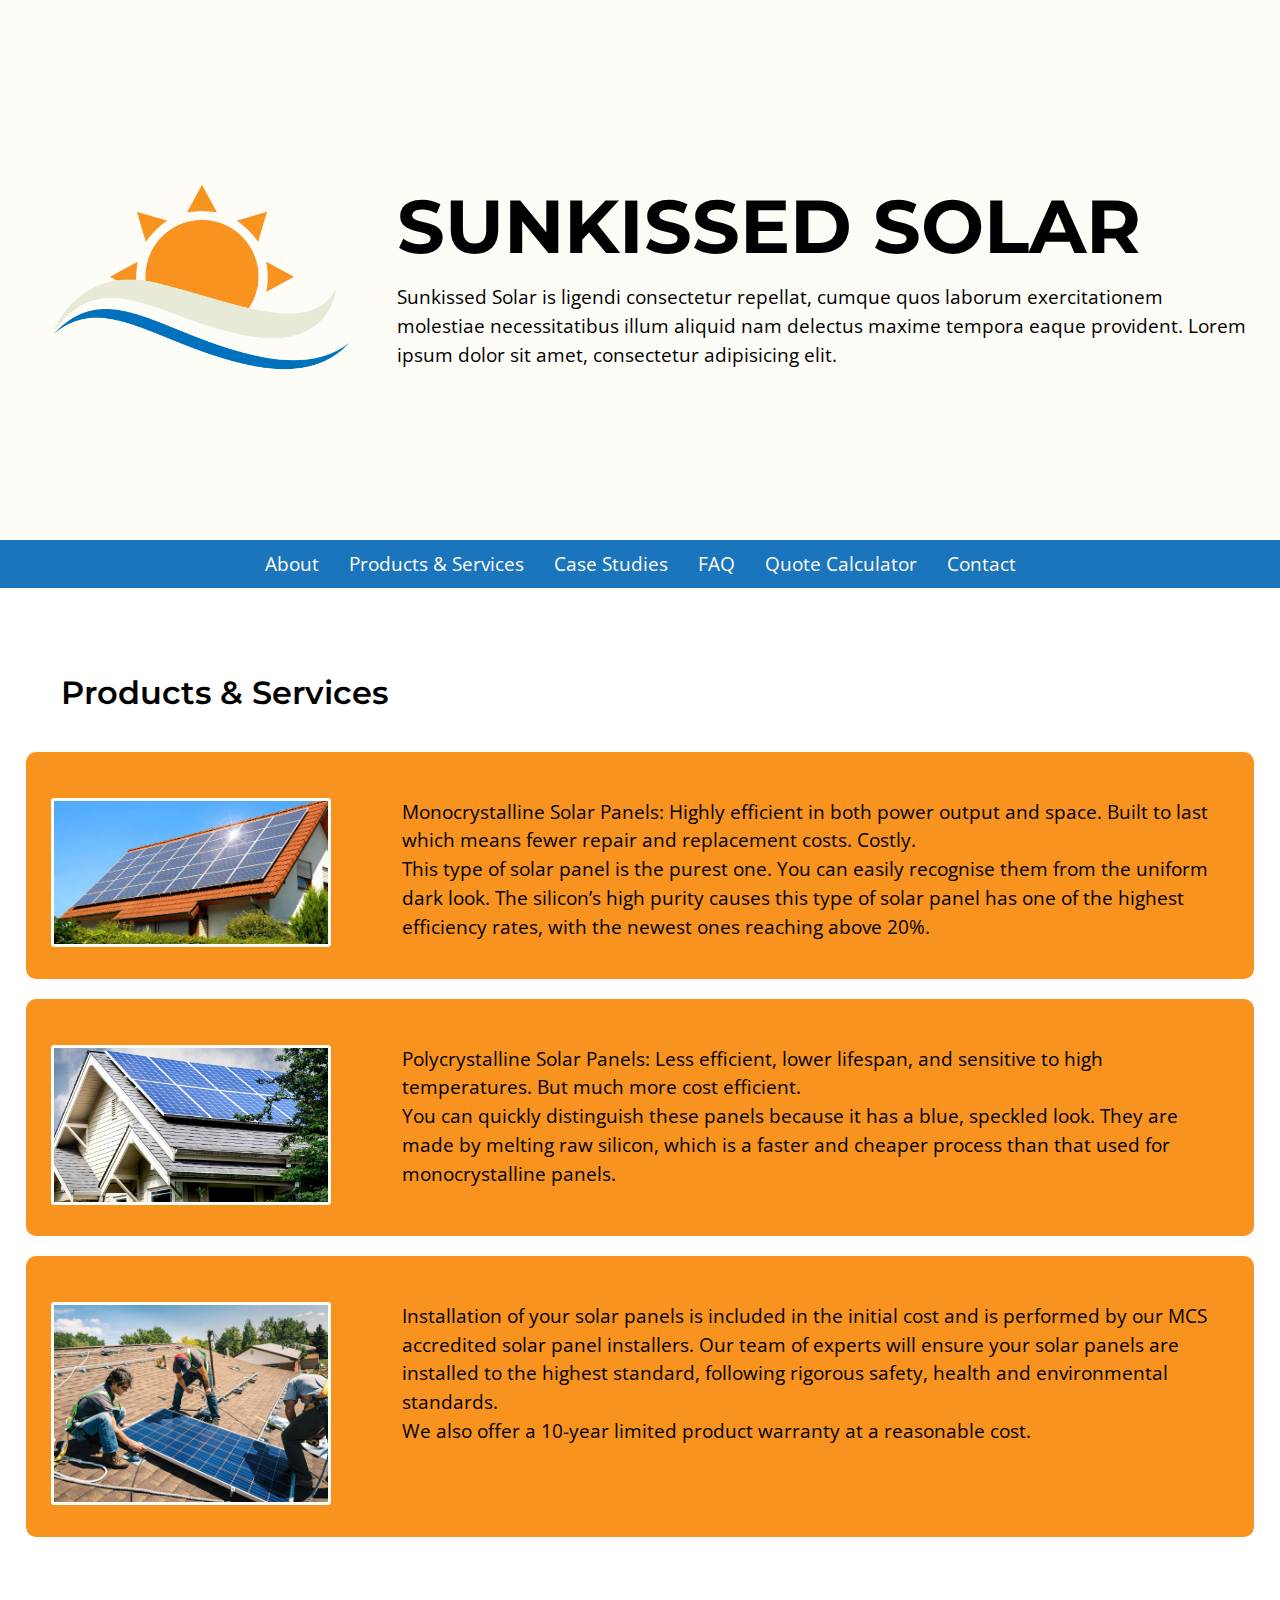
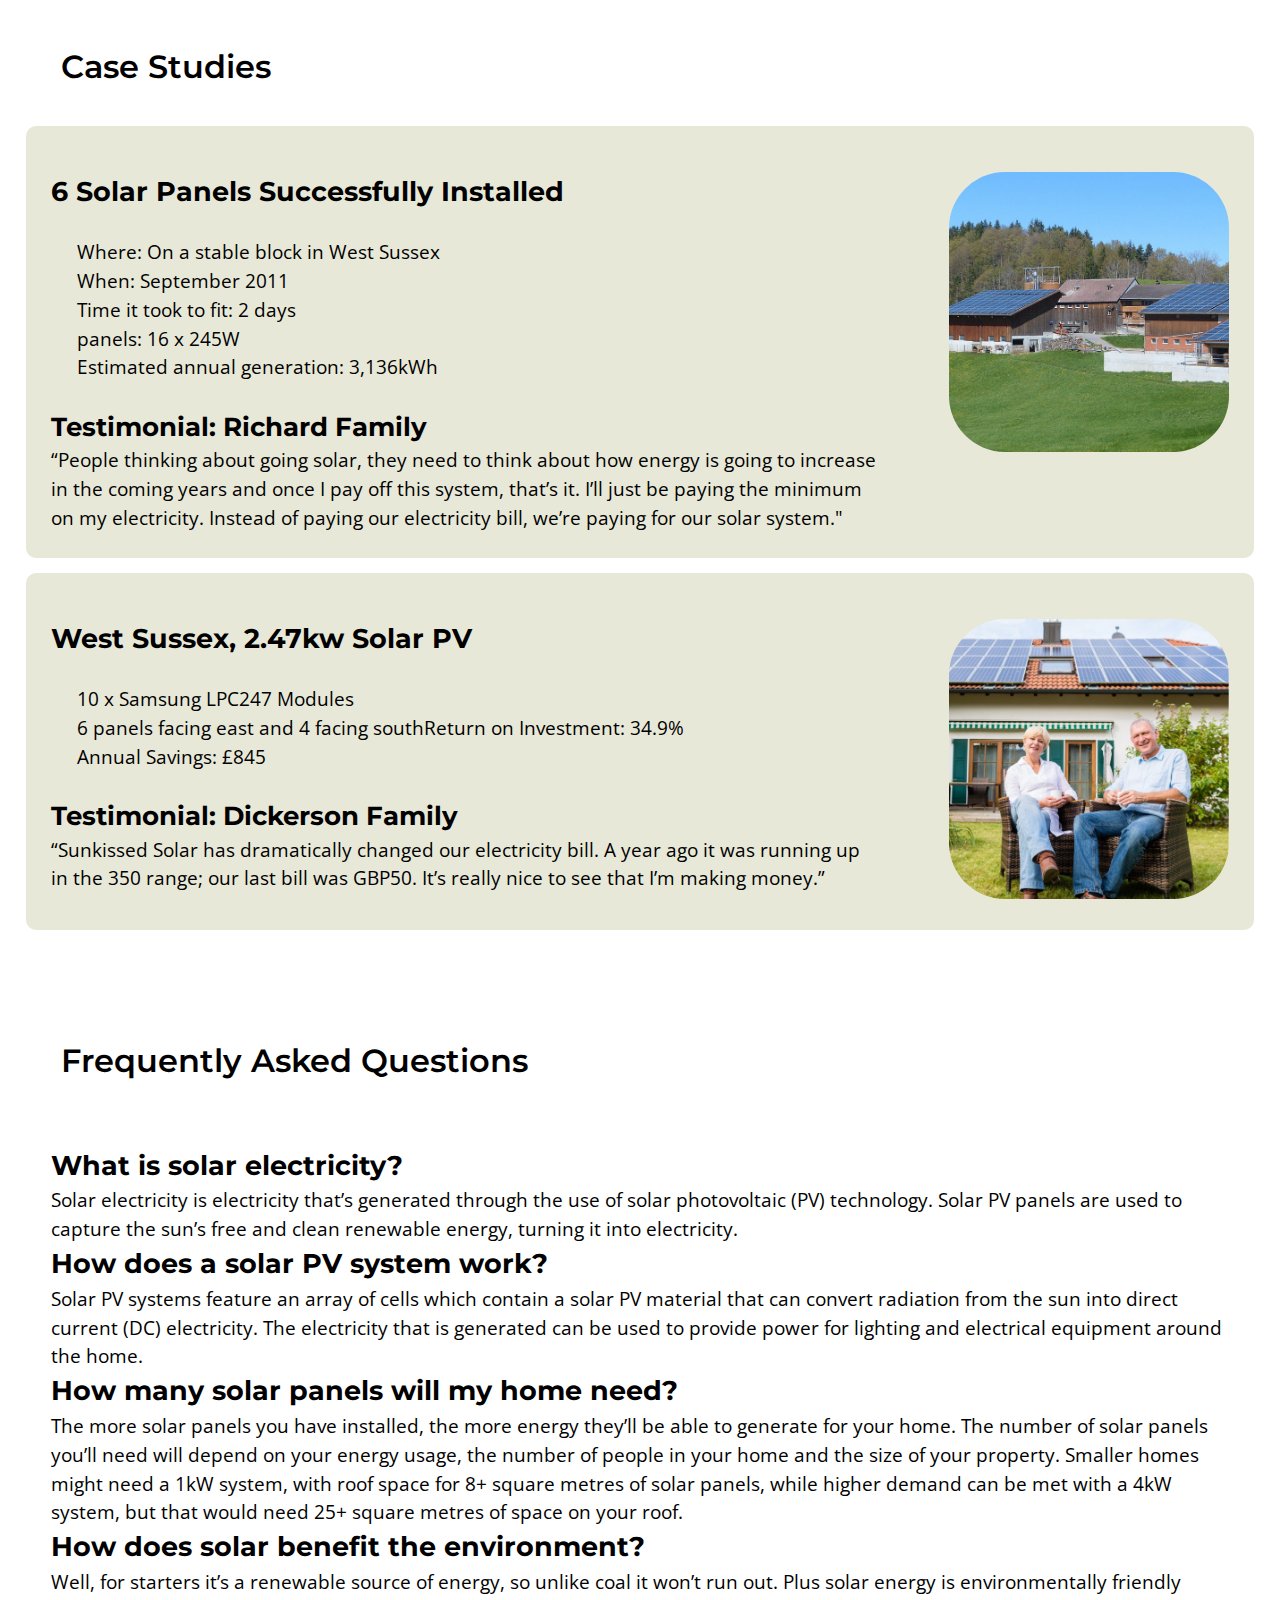
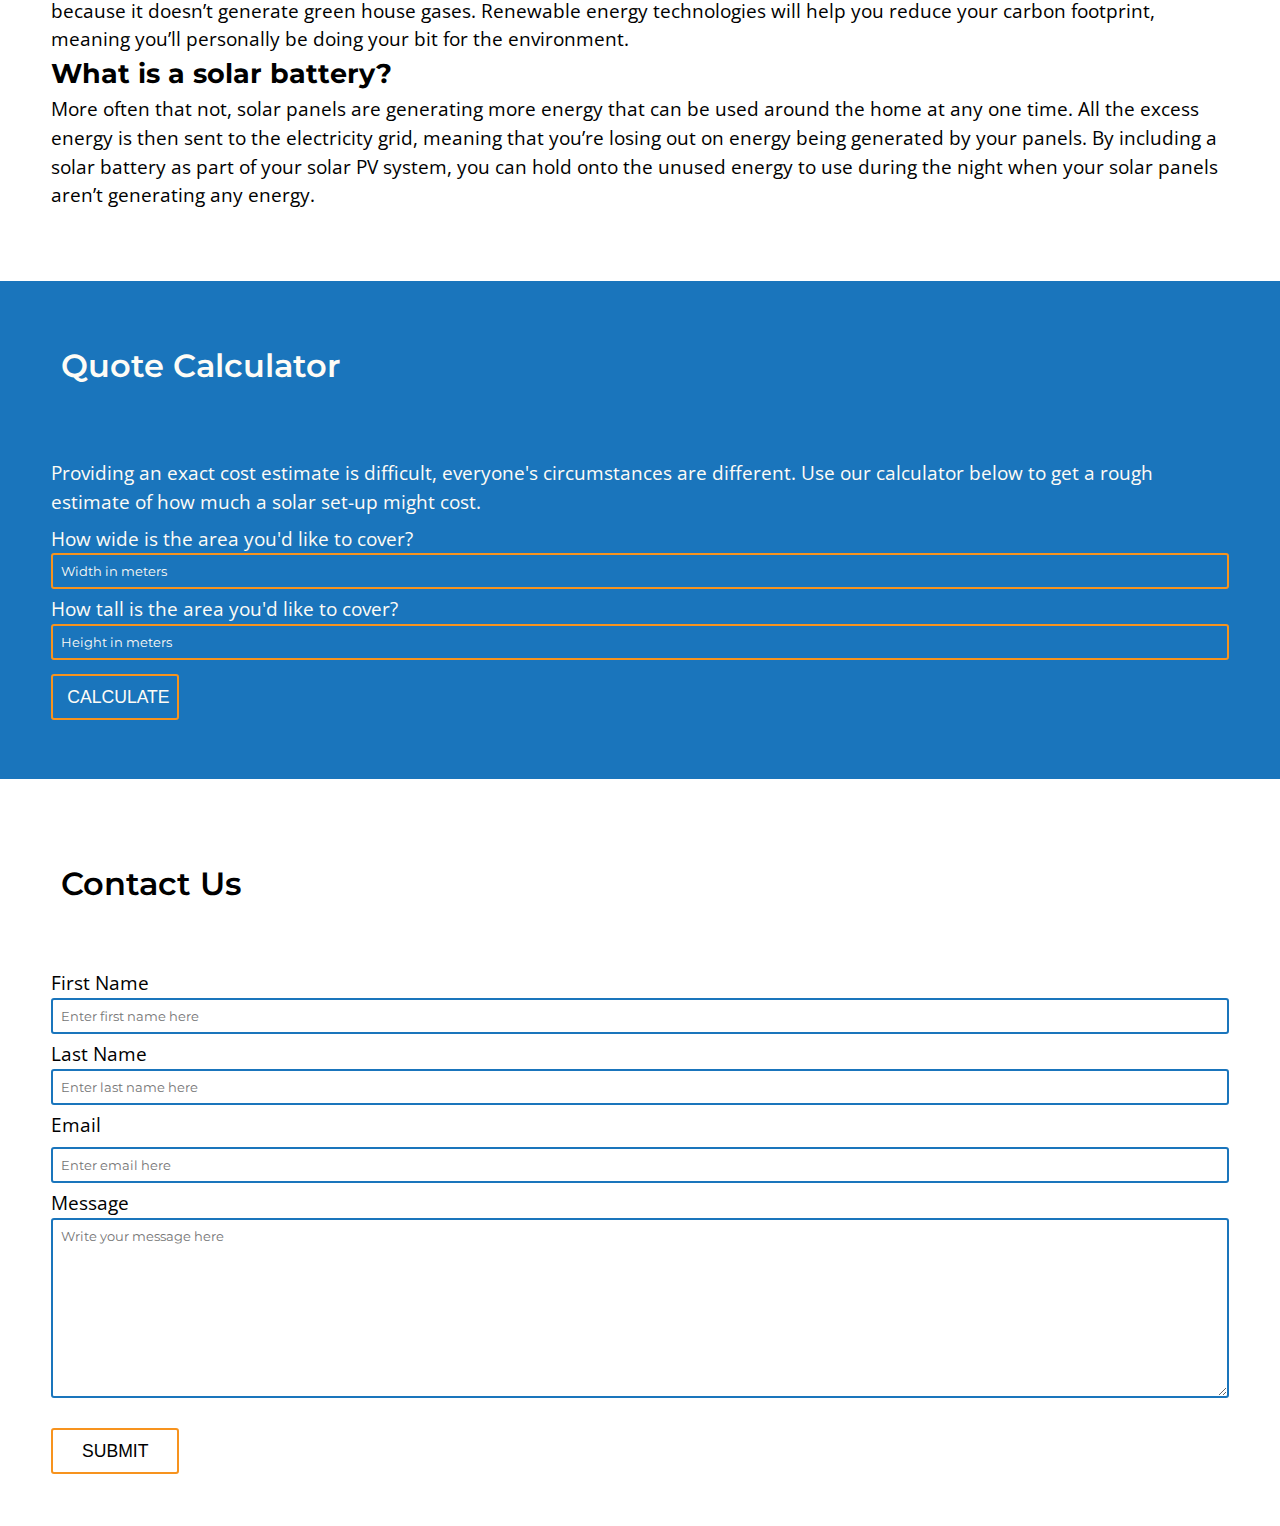
<file: index.html>
<!DOCTYPE html>
<html lang="en">

  <head>
    <meta charset="UTF-8" />
    <meta http-equiv="X-UA-Compatible" content="IE=edge" />
    <meta name="viewport" content="width=device-width, initial-scale=1.0" />
    <!-- External stylesheet -->
    <link rel="stylesheet" href="/css/main.css">
    <link rel="stylesheet" href="/css/styles.css">
    <title>Sunkissed Solar</title>
</head>
<body class="content">
    <!-- HERO AND NAV: TALIHA -->
    <!--  HEADER -->
    <header class="flex hero-header" id="about">
        <!-- THIS IS COLUMN ONE -->
        <section class="flex-column">
            <article>
                <img class="hero-img" src="/imgs/SS-logo-square.png" alt="Sunkissed Solar logo">
            </article>
        </section>
        <!-- THIS IS COLUMN TWO -->
        <hgroup class="flex-column hero-text">
            <h1>Sunkissed Solar</h1>
            <p>
                Sunkissed Solar is ligendi consectetur repellat, cumque quos laborum exercitationem molestiae necessitatibus illum aliquid nam delectus maxime tempora eaque provident. Lorem ipsum dolor sit amet, consectetur adipisicing elit.
            </p>
        </hgroup>
    </header>
    <nav class="navbar flex" id="navbar">
      <ul class="nav-menu flex">
        <li class="nav-item">
              <a href="#about" class="nav-link">About</a>
        </li>
        <li class="nav-item">
              <a href="#products-services" class="nav-link">Products & Services</a>
        </li>
        <li class="nav-item">
              <a href="#case-studies" class="nav-link">Case Studies</a>
        </li>
        <li class="nav-item">
            <a href="#faq" class="nav-link">FAQ</a>
        </li>
        <li class="nav-item">
          <a href="#quote-calculator" class="nav-link">Quote Calculator</a>
      </li>
      <li class="nav-item">
          <a href="#contact" class="nav-link">Contact</a>
      </li>
      </ul>
      <div class="hamburger">
        <span class="bar"></span>
        <span class="bar"></span>
        <span class="bar"></span>
      </div>
    </nav>
    <main>
      <!-- PRODUCTS AND SERVICES: ALEX-->
      <section class="products-services" id="products-services">
        <h2>Products & Services</h2>
        <article class="flex products-services__item">
        <!-- THIS IS COLUMN ONE -->
          <section class="flex-column">
          <figure>
            <img class="products-services__img" src="/imgs/solarpanel1.jpg" alt="Solar Panel">
          </figure>
          </section>
          <!-- THIS IS COLUMN TWO -->
          <section class="flex-column">
          <p>
          Monocrystalline Solar Panels: Highly efficient in both power output and space. Built to last which means fewer repair and replacement costs. Costly.<br>
          This type of solar panel is the purest one. You can easily recognise them from the uniform dark look. The silicon’s high purity causes this type of solar panel has one of the highest efficiency rates, with the newest ones reaching above 20%.
          </p>
          </section>
        </article>
        <article class="flex products-services__item">
            <!-- THIS IS COLUMN ONE -->
          <section class="flex-column">
            <figure>
              <img class="products-services__img" src="/imgs/solarpanel2.jpg" alt="Solar Panel">
            </figure>
          </section>
            <!-- THIS IS COLUMN TWO -->
          <section class="flex-column">
          <p>
            Polycrystalline Solar Panels: Less efficient, lower lifespan, and
            sensitive to high temperatures. But much more cost efficient.<br />
            You can quickly distinguish these panels because it has a blue,
            speckled look. They are made by melting raw silicon, which is a faster
            and cheaper process than that used for monocrystalline panels.
          </p>
          </section>
        </article>
        <article class="flex products-services__item">
            <!-- THIS IS COLUMN ONE -->
          <section class="flex-column">
            <figure>
              <img class="products-services__img" src="/imgs/solarpanel3.jpg" alt="Solar Panel">
            </figure>
          </section>
            <!-- THIS IS COLUMN TWO -->
          <section class="flex-column">
            <p>
              Installation of your solar panels is included in the initial cost and
              is performed by our MCS accredited solar panel installers. Our team of
              experts will ensure your solar panels are installed to the highest
              standard, following rigorous safety, health and environmental
              standards.<br />
              We also offer a 10-year limited product warranty at a reasonable cost.
            </p>
          </section>
        </article>
      </section>

    <!-- CASE STUDIES: ZHUO -->
    <section class="case-studies" id="case-studies">
      <h2>Case Studies</h2>
      <article class="flex case-studies__card case-studies__1">
      <!-- THIS IS COLUMN ONE -->
        
        <section class="flex-column">
        <h3>6 Solar Panels Successfully Installed</h3>
        <ul>
          <li>Where: On a stable block in West Sussex</li>
          <li>When: September 2011</li>
          <li>Time it took to fit: 2 days</li>
          <li>panels: 16 x 245W</li>
          <li>Estimated annual generation: 3,136kWh</li>
        </ul>
        <h4>Testimonial: Richard Family</h4>
        <p>
          “People thinking about going solar, they need to think about how energy is going to increase in  the coming years and once I pay off this system, that’s it. I’ll just be paying the minimum on my electricity. Instead of paying our electricity bill, we’re paying for our solar system."
        </p>
      </section>

      <section class="flex-column">
        <figure>
          <img class="case-studies__img" src="/imgs/barns.jpg" alt="Barns with solar panels">
        </figure>
        </section>

      </article>

      <article class="flex case-studies__card case-studies__2">
        <!-- THIS IS COLUMN ONE -->
        
        <section class="flex-column">
          <h3>West Sussex, 2.47kw Solar PV</h3>
          <ul>
            <li>10 x Samsung LPC247 Modules</li>
            <li>6 panels facing east and 4 facing south</div<li>Return on Investment: 34.9%</li>
            <li>Annual Savings: £845</li>
          </ul>
          <h4>Testimonial: Dickerson Family</h4>
          <p>
            “Sunkissed Solar has dramatically changed our electricity bill. A year ago it was running up in the 350 range; our last bill was GBP50. It’s really nice to see that I’m making money.”
          </p>
        </section>

        <section class="flex-column">
          <figure>
            <img class="case-studies__img" src="/imgs/happycouple.jpg" alt="Happy couple">
          </figure>
        </section>
        
        </article>
    </section>
    
    <!-- FAQ: SHAUN -->
    <section class="faq" id="faq">
      <h2>Frequently Asked Questions</h2>
    <article class="flex-row">
      <section>
        <h3>What is solar electricity?</h3>
        <p>
          Solar electricity is electricity that’s generated through the use of solar photovoltaic (PV) technology. Solar PV panels are used to capture the sun’s free and clean renewable energy, turning it into electricity.
        </p>

        <h3>How does a solar PV system work?</h3>
        <p>
          Solar PV systems feature an array of cells which contain a solar PV material that can convert radiation from the sun into direct current (DC) electricity. The electricity that is generated can be used to provide power for lighting and electrical equipment around the home.
        </p>

        <h3>How many solar panels will my home need?</h3>
        <p>
          The more solar panels you have installed, the more energy they’ll be able to generate for your home. The number of solar panels you’ll need will depend on your energy usage, the number of people in your home and the size of your property. Smaller homes might need a 1kW system, with roof space for 8+ square metres of solar panels, while higher demand can be met with a 4kW system, but that would need 25+ square metres of space on your roof.
        </p>
        <h3>How does solar benefit the environment?</h3>
        <p>
          Well, for starters it’s a renewable source of energy, so unlike coal it won’t run out. Plus solar energy is environmentally friendly because it doesn’t generate green house gases. Renewable energy technologies will help you reduce your carbon footprint, meaning you’ll personally be doing your bit for the environment.
        </p>
        <h3>What is a solar battery?</h3>
        <p>
          More often that not, solar panels are generating more energy that can be used around the home at any one time. All the excess energy is then sent to the electricity grid, meaning that you’re losing out on energy being generated by your panels. By including a solar battery as part of your solar PV system, you can hold onto the unused energy to use during the night when your solar panels aren’t generating any energy.
        </p>
      </section>
    </article>
  </section>

    <!-- QUOTE CALCULATOR: NOAH -->
  <section class="quote-calculator" id="quote-calculator">
      <h2>Quote Calculator</h2>
      <article class="flex-row">
        <section id="quotecalculator" class="flex-column calculator">
          <p>Providing an exact cost estimate is difficult, everyone's circumstances are different. Use our calculator below to get a rough estimate of how much a solar set-up might cost.</p>
          <form action="#" id="form">
            <label for="spaceWidth">How wide is the area you'd like to cover?</label>
            <input type="text" id="spaceWidth" placeholder="Width in meters">
            <label for="spaceHeight">How tall is the area you'd like to cover?</label>
            <input type="text" id="spaceHeight" placeholder="Height in meters">
            <input type="submit" value="Calculate" id="calculate" class="btn">
              <p id="output">
                <!-- Calculator output here -->
              </p>
          </form>
        </section>
      </article>
  </section>

  <!-- CONTACT FORM: CHIA-->
  <section class="contact" id="contact">
    <h2>Contact Us</h2>
    <article class="flex-row">
      <section id="contact-form" class="flex-column">
        <form action="" class="flex-column">
          <label for="firstname">First Name</label>
          <input type="text" name="firstname" id="firstname" placeholder="Enter first name here">
  
          <label for="lastname">Last Name</label>
          <input type="text" name="lastname" id="lastname" placeholder="Enter last name here">
          
          <label for="email">Email</label>
          <input type="text" name="email" id="email" placeholder="Enter email here">
          
          <label for="message">Message</label>
          <textarea name="message" id="message" cols="30" rows="10" placeholder="Write your message here"></textarea>

          <br/>
          <button class="btn">Submit</button>
          </form>
      </section>
    </article>
  </section>
  </main>
    <!-- External JS -->  
  <script src="/js/script.js"></script>
</body>
</html>
</file>
<file: css/main.css>
/* -------- ROOT / BASE STYLES FOR SITE -------- */
@import url('https://fonts.googleapis.com/css2?family=Montserrat:wght@400;600;700&family=Open+Sans:ital,wght@0,400;0,700;1,400&display=swap');

:root {
    /* font sizes */
    --fs-1: clamp(2.6rem, 4.6vw + 1rem, 7rem);
    --fs-2: clamp(1.2rem, 2vw + 1rem, 2rem);
    --fs-3: clamp(1.1rem, 1.2vw + 1rem, 1.7rem);
    --fs-4: clamp(1rem, 1.3vw + 1rem, 1.6rem);
    --fs-p: clamp(0.8rem, 1vw + 0.4rem, 1.3rem);
    --fs-xs: clamp(0.8rem, 1vw + 0.4rem, 1.1rem);


    /* colours */
    --clr-white: rgb(255, 255, 255);
    --clr-babypowder: rgb(254, 252, 246);
    --clr-eggshell: rgb(232, 232, 216);
    --clr-yelloworange: rgb(247, 147, 30);
    --cl-chestnut: rgb(162, 81, 64);
    --clr-frenchblue: rgb(26, 117, 188);
    --clr-black: rgb(0, 0, 0);

    /* spacing */
    --body-padding: clamp(0.9rem, 2vw, 2rem) clamp(1rem, 2vw, 3rem);
    --row-items-gap: clamp(0.625rem, 2vw, 1.25rem);
    --col-items-mt: clamp(0.625rem, 2vw, 1.25rem);
    --items-paddings: clamp(0.875rem, 2vw, 2rem) clamp(0.625rem, 2vw, 2.25rem);
    --btn-padding-main: 0.6em 0.8em;
    --btn-width-main: clamp(7rem, 10vw, 10rem);

    /* sizing */
    --lg-img-width: clamp(200px, 40vw, 400px);
    --md-img-width: clamp(100px, 30vw, 300px);
    --sm-img-width: clamp(50px, 25vw, 200px);
    --item-img-width: clamp(100px, 30vw, 280px);
}

/* GLOBAL STYLES */

* {
    margin: 0;
    padding: 0;
    box-sizing: border-box;
}

body {
    width: fit-content;
    line-height: 1.5;
    font-family: 'Open Sans', sans-serif;
    overflow-x: hidden;
}

/* UTILITY CLASSES */
.flex {
    display: flex;
}

.flex-column {
    display: flex;
    flex-direction: column;
}

/* TYPOGRAPHY */
h1,
h2,
h3,
h4,
form input:not(.btn),
textarea,
::placeholder {
    font-family: 'Montserrat', sans-serif;
}

h1,
h2,
h3 {
    line-height: 1.5;
}

h1 {
    font-size: var(--fs-1);
    font-weight: 700;
}

h2 {
    font-size: var(--fs-2);
    font-weight: 600;
    margin: 2.2rem;
}

h3 {
    font-size: var(--fs-3);
}

h4 {
    font-size: var(--fs-4);
}

p {
    font-size: var(--fs-p);
}

/* BUTTONS */
.btn {
    display: inline-flex;
    justify-content: center;
    width: var(--btn-width-main);
    padding: var(--btn-padding-main);
    /* margin: 1.5rem 0; */
    font-size: var(--fs-xs);
    text-transform: uppercase;
    background-color: transparent;
    border: 2px solid var(--clr-yelloworange);
    border-radius: 3px;
}

.btn::before,
.btn::after {
    content: "";
    display: inline-block;
    width: 2em;
    flex-basis: 2em;
}

.btn:hover {
    transition: ease-in-out 0.5s;
    box-shadow: inset 0px -300px 0px 0px var(--clr-yelloworange);
    color: #FFF;
  }
  
  .btn:active {
    border-color: var(--clr-frenchblue);
  }

/* LISTS */
ul {
    padding: var(--body-padding);
    font-size: var(--fs-p);
}
</file>
<file: css/styles.css>
section {
  padding: var(--body-padding);
  margin-top: var(--col-items-mt);
}

.flex {
  gap: var(--row-items-gap);
}

/* -------- STYLES FOR SECTIONS -------- */

/* HEADER HERO STYLES */
.hero-header {
    height: 60vh;
    width: fit-content;
    align-items: center;
    padding: var(--body-padding);
    gap: var(--row-items-gap);
    background-color: var(--clr-babypowder);
}

.hero-img {
    width: var(--md-img-width);
}

hgroup h1 {
    text-transform: uppercase;
}

/* NAVIGATION BAR STYLES */
.navbar {
    position: sticky;
    top: 0;
    height: 3rem;
    overflow: hidden;
    background-color: var(--clr-frenchblue);
    justify-content: center;
    align-items: center;
    font-size: var(--fs-p);
  }

.nav-menu {
    background-color: var(--clr-frenchblue);
    list-style: none;
    gap: 30px;
  }

  .nav-link {
    color: var(--clr-babypowder);
    text-decoration: none;
  }

  .nav-link:visited,
  .nav-link:hover {
    color: var(--clr-yelloworange);
  }

  .nav-link:active {
    color: var(--clr-babypowder);
    text-decoration: underline;
    text-underline-offset: 3px;
  }

.hamburger {
    display: none;
    cursor: pointer;
  }

.bar {
    display: block;
    width: 25px;
    height: 3px;
    margin: 5px auto;
    border-radius: 8px;
    transition: all .6s ease-in-out;
    background-color: var(--clr-babypowder);
}

/* .sticky {
    position: fixed;
    top: 0;
    left: 0;
    width: 100%;
    z-index: 1;
}

.sticky + .content {
    padding-top: 50px;
} */


/* PRODUCTS AND SERVICES STYLES */

.products-services__item {
  margin-top: var(--col-items-mt);
  border-radius: 10px;
  background-color: var(--clr-yelloworange);
}

.products-services__img {
  width: var(--item-img-width);
  border-radius: 3px;
  border: 3px solid var(--clr-babypowder);
}

/* CASE STUDIES STYLES */
.case-studies {
  flex-direction: row;
}
.case-studies__card {
  background-color: var(--clr-eggshell);
  border-radius: 10px;
}


.case-studies__1 {
  text-align: left;
  margin-bottom: 15px;
}

.case-studies__2 {
  text-align: left;
}

.case-studies__img {
  width: var(--item-img-width);
  border-radius: 20%;
}

.case-studies ul {
  list-style: none;
}

/* FAQ STYLES */

.faq article {
  flex-wrap: wrap;
}


/* FORM STYLES */

.quote-calculator article,
.contact article {
  flex-wrap: wrap;
  align-items: center;
  justify-content: center;
}

form label {
  font-size: var(--fs-p);
}

textarea,
form input:not(.btn) {
  width: 100%;
  border: 2px solid var(--clr-frenchblue);
  border-radius: 3px;
  padding: 0.5rem;
  outline: none;
  margin-bottom: 6px;
  background-color: transparent;
}

form input:last-of-type {
  margin-top: 8px;
}


.quote-calculator {
  background-color: var(--clr-frenchblue);
  color: var(--clr-babypowder);
}

.quote-calculator p {
  background-color: var(--clr-frenchblue);
  color: var(--clr-babypowder);
  margin: 8px 0;
}


.calculator form input {
  border: 2px solid var(--clr-yelloworange);;
  color: var(--clr-babypowder);
}

.calculator form input::placeholder {
  color: var(--clr-babypowder);
}

form input:focus,
textarea:focus {
  border-color: var(--clr-yelloworange);
}

.calculator .btn:active {
  border-color: var(--clr-babypowder); 
}
/* SCREEN SIZES 800px AND BELOW */

@media (max-width: 800px) {
  /* BODY / OVERALL QUERIES */
  body {
    text-align: center;
  }

  /* HEADER QUERIES*/
  .hero-header {
   flex-direction: column;
   height: 70vh;
   text-align: center;
  }
}
@media (max-width: 640px){
   /* NAV QUERIES */
   .hamburger {
     display: block;
   }
   
   .hamburger.active .bar:nth-child(2) {
     transform: translateX(-50px);
     opacity: 0;
   }
   
   .hamburger.active .bar:nth-child(1){
     transform: translateY(8px) rotate(45deg);
   }
   
   .hamburger.active .bar:nth-child(3){
     transform: translateY(-8px) rotate(-45deg);
   }
   
   .nav-menu {
     position: fixed;
     left: -100%;
     top: 0;
     gap: 0;
     flex-direction: column;
     width: 100%;
     height: 70vh;
     text-align: center;
     transition: 0.7s;
   }
   
   .nav-item {
       margin: 20px 0;
     }
   
   .nav-menu.active {
       left: 0;
   }

   /* MAIN SECTION QUERIES */
   article {
    flex-direction: column;
    align-items: center;
  }

  ul {
    list-style: none;
  }

  /* CASE STUDIES */
  .case-studies__card {
    width: fit-content;
  }

  .case-studies__1,
  .case-studies__2 {
    text-align: center;
  }

  /* FORMS */
  .contact form .btn {
    margin: auto;
  }
 }
</file>
